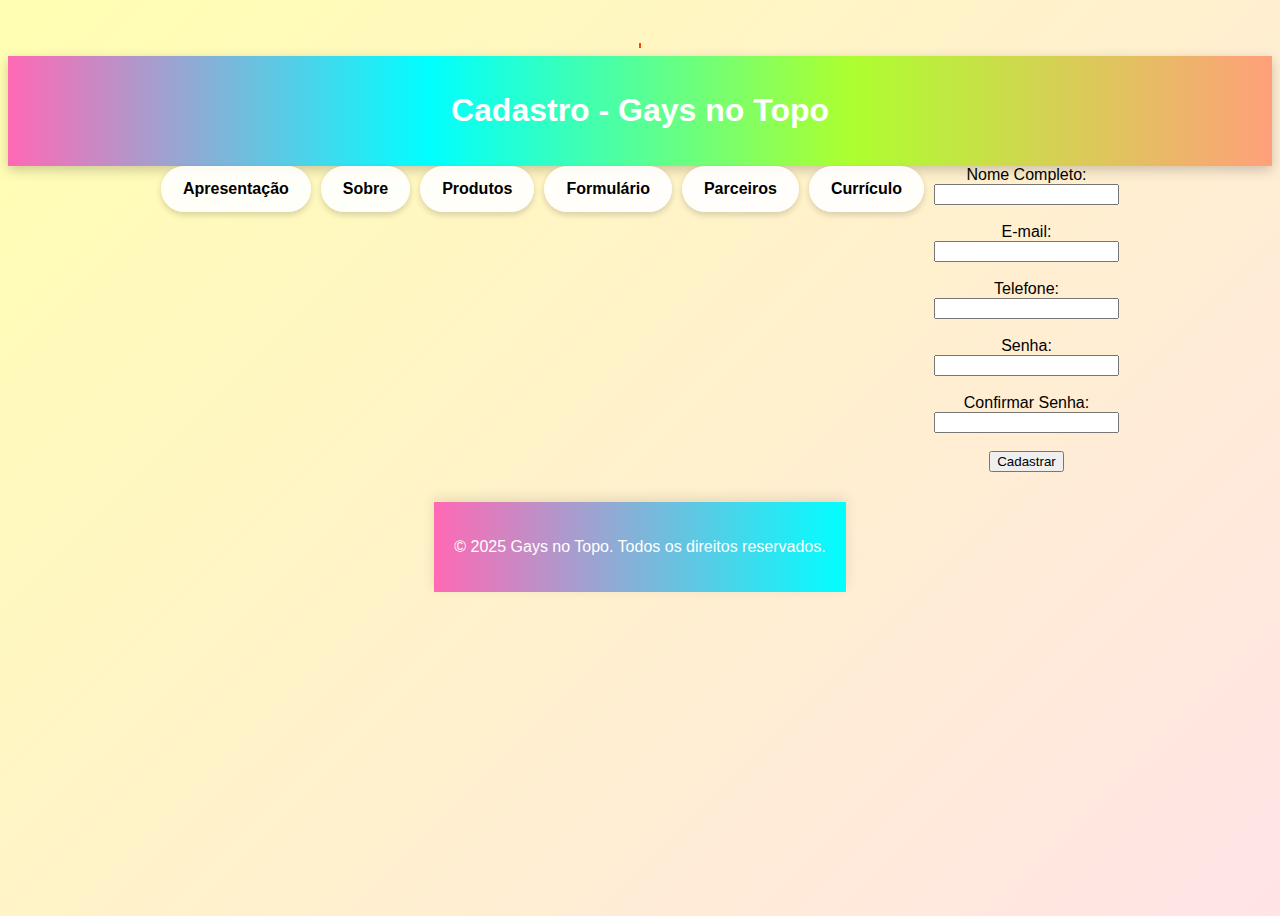
<file: cadastro.html>
<!DOCTYPE html>
<html>
<head>
    <title>Cadastre-se</title>
    <link rel="stylesheet" href="estilos.css"
</head>
<body bgcolor="#FFD700" text="#000000">

   

    <center>
        <font face="Comic Sans MS" size="5" color="#FF1493">
            
        </font>

        
        <br>

        <font face="Courier New" size="4" color="#8A2BE2">
         
        </font>

        
    </center>

    <hr color="#FF4500" size="5">

   
</body>
</html>

    
<center>

    <header>
        <h1>Cadastro - Gays no Topo</h1>
    </header>
    <ul class="menu">
        <li><a href="index.html">Apresentação</a></li>
        <li><a href="sobre.html">Sobre</a></li>
        <li><a href="produtos.html">Produtos</a></li>
        <li><a href="formulario.html">Formulário</a></li>
        <li><a href="parceiro.html">Parceiros</a></li>
        <li><a href="curriculoide.html">Currículo</a></li>
       
    <center><main>
        <form action="/submit" method="POST">
            <label for="nome">Nome Completo:</label><br>
            <input type="text" id="nome" name="nome" required><br><br>

            <label for="email">E-mail:</label><br>
            <input type="email" id="email" name="email" required><br><br>

            <label for="telefone">Telefone:</label><br>
            <input type="tel" id="telefone" name="telefone" required><br><br>

            <label for="senha">Senha:</label><br>
            <input type="password" id="senha" name="senha" required><br><br>

            <label for="confirmar-senha">Confirmar Senha:</label><br>
            <input type="password" id="confirmar-senha" name="confirmar-senha" required><br><br>

            <button type="submit">Cadastrar</button>
        </form>
    </center>
    </main>

    <footer>
        <p>&copy; 2025 Gays no Topo. Todos os direitos reservados.</p>
    </footer>
</center>

</body>
</html>
</file>
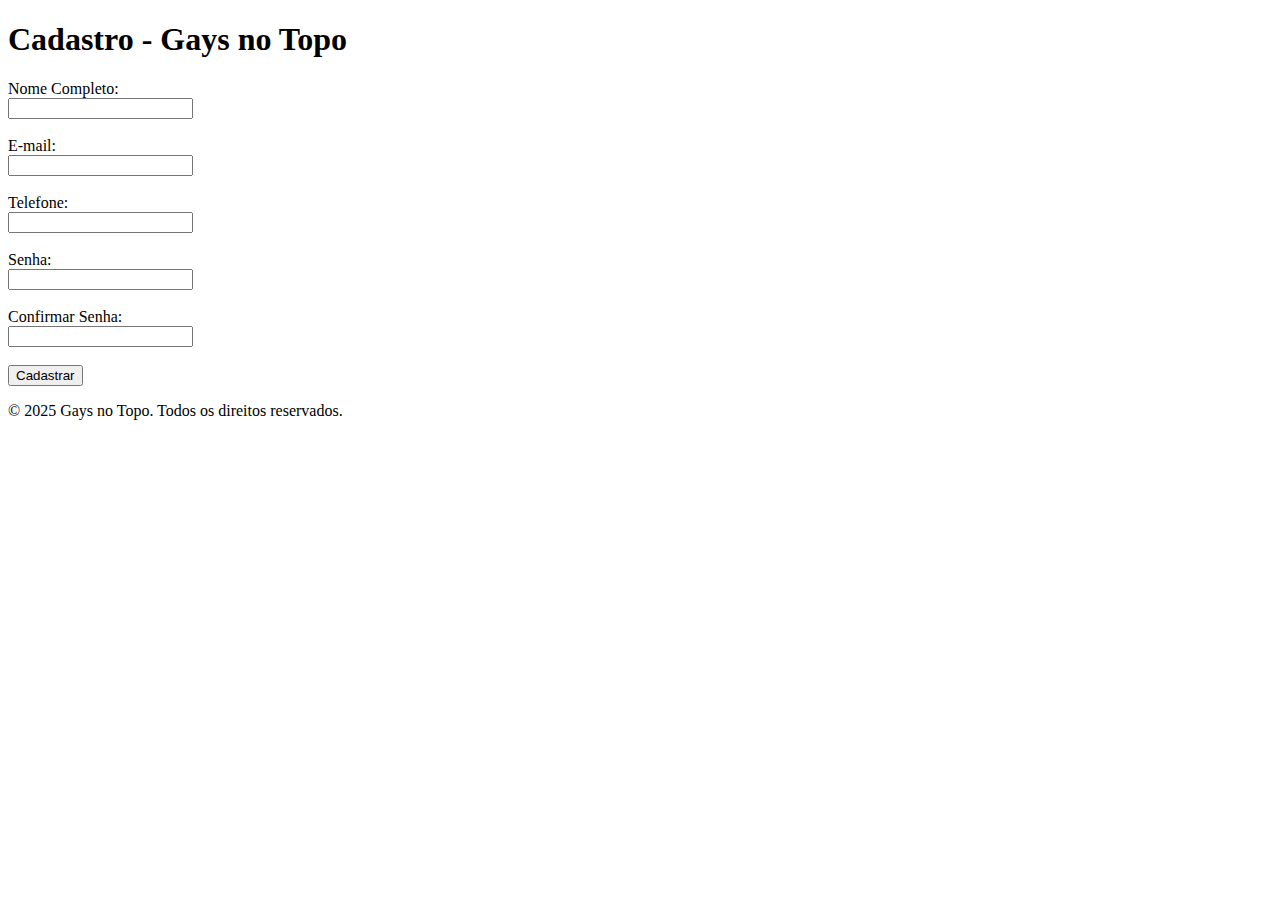
<file: cadrasto.html>
<!DOCTYPE html>
<html lang="pt-BR">
<head>
    <meta charset="UTF-8">
    <meta name="viewport" content="width=device-width, initial-scale=1.0">
    <title>Cadastro - Gays no Topo</title>
</head>
<body>

    <header>
        <h1>Cadastro - Gays no Topo</h1>
    </header>

    <main>
        <form action="/submit" method="POST">
            <label for="nome">Nome Completo:</label><br>
            <input type="text" id="nome" name="nome" required><br><br>

            <label for="email">E-mail:</label><br>
            <input type="email" id="email" name="email" required><br><br>

            <label for="telefone">Telefone:</label><br>
            <input type="tel" id="telefone" name="telefone" required><br><br>

            <label for="senha">Senha:</label><br>
            <input type="password" id="senha" name="senha" required><br><br>

            <label for="confirmar-senha">Confirmar Senha:</label><br>
            <input type="password" id="confirmar-senha" name="confirmar-senha" required><br><br>

            <button type="submit">Cadastrar</button>
        </form>
    </main>

    <footer>
        <p>&copy; 2025 Gays no Topo. Todos os direitos reservados.</p>
    </footer>

</body>
</html>
</file>
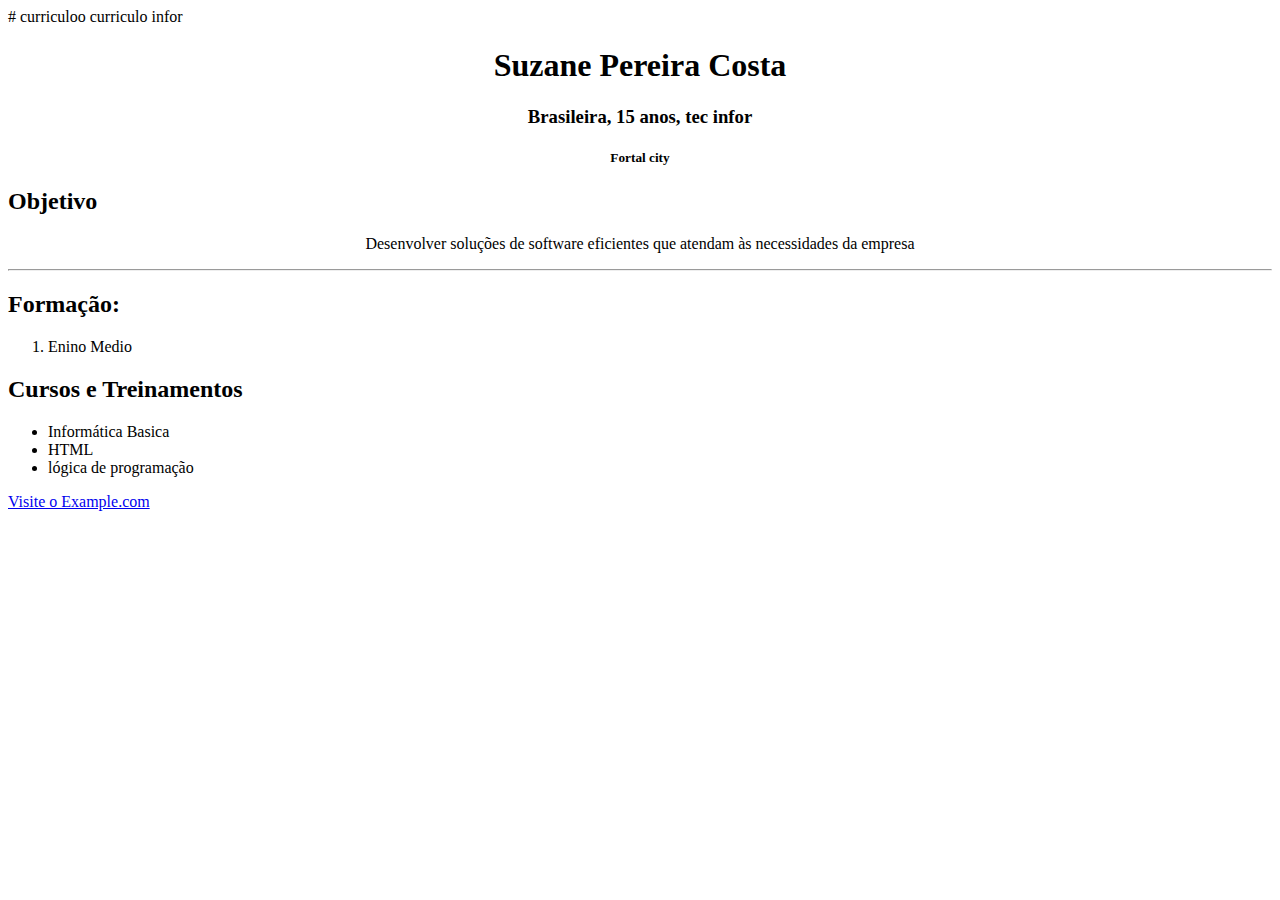
<file: curriculoide.html>
# curriculoo
curriculo infor

<!DOCTYPE html>
<html>
<body>
  <p> 
   <center>
    <h1>Suzane Pereira Costa</h1>
    <h3>Brasileira, 15 anos, tec infor</h3>
    <h5>Fortal city</h5>
  </center>
  </p>
  <h2>Objetivo</h2>
   <center><p>Desenvolver soluções de software eficientes que atendam às necessidades da empresa</p></center>
   <hr>
  <h2>Formação:</h2>
   <ol> 
     <li>Enino Medio</li>
   </ol>
  <h2>Cursos e Treinamentos</h2>
   <ul>
     <li>Informática Basica</li>
     <li>HTML</li>
     <li>lógica de programação</li>
   </ul>
  
 <a href="index.html">Visite o Example.com</a>
</body>
</html>
</file>
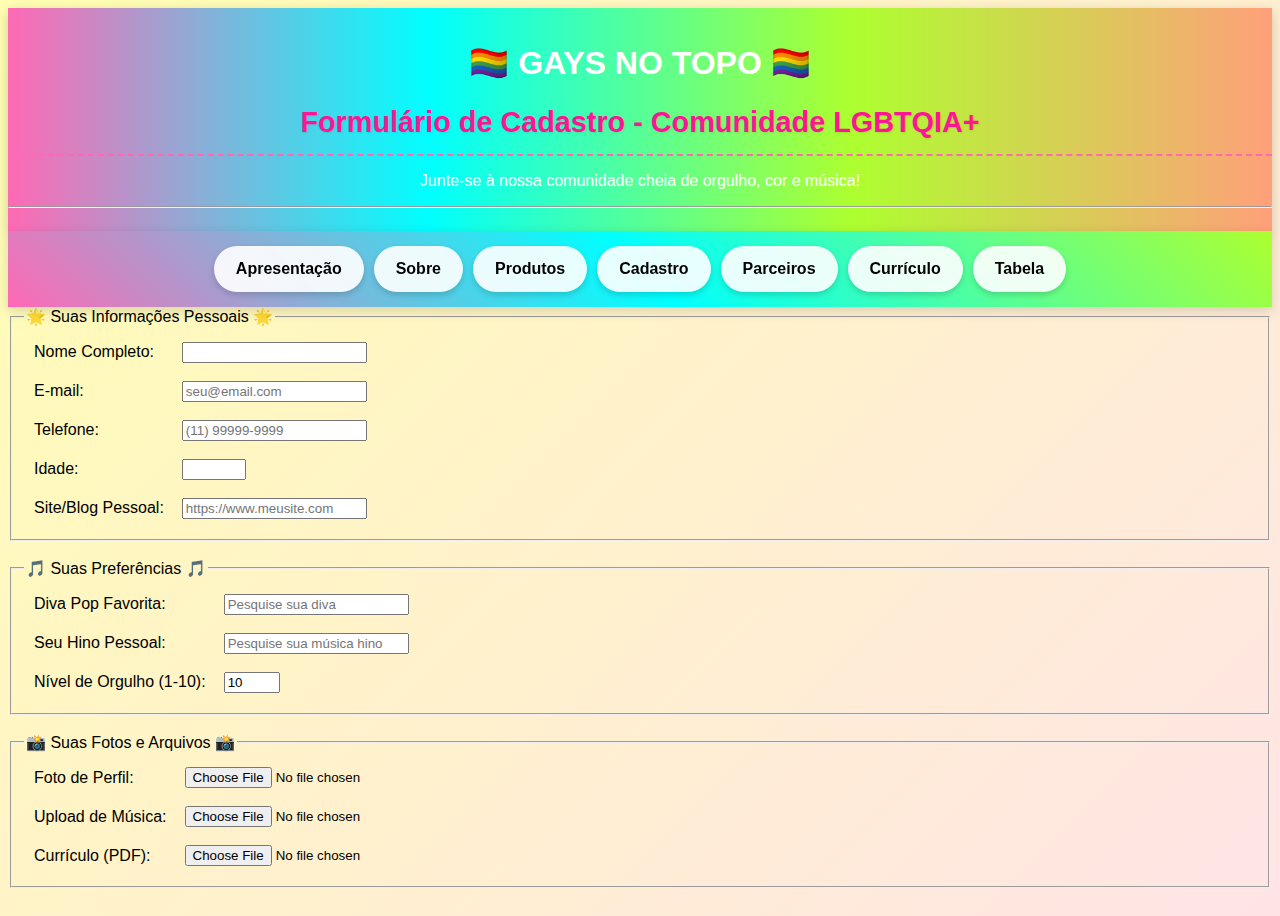
<file: formulario.html>
<!DOCTYPE html>
<html lang="pt-br">
<head>
    <meta charset="UTF-8">
    <meta name="viewport" content="width=device-width, initial-scale=1.0">
    <title>Gays no Topo - Formulário de Cadastro</title>
    <link rel="stylesheet" href="estilos.css"
</head>
<body>
    <!-- Cabeçalho -->
    <header>
        <h1>🏳️‍🌈 GAYS NO TOPO 🏳️‍🌈</h1>
        <h2>Formulário de Cadastro - Comunidade LGBTQIA+</h2>
        <p>Junte-se à nossa comunidade cheia de orgulho, cor e música!</p>
        <hr>
    </header>
    <nav>
        <ul class="menu">
          <li><a href="index.html">Apresentação</a></li>
          <li><a href="sobre.html">Sobre</a></li>
          <li><a href="produtos.html">Produtos</a></li>
          <li><a href="cadastro.html">Cadastro</a></li>
          <li><a href="parceiro.html">Parceiros</a></li>
          <li><a href="curriculoide.html">Currículo</a></li>
         
          <li><a href="tabela.html">Tabela</a></li>
        </ul>
      </nav>
    

    <!-- Formulário Principal -->
    <form action="#" method="post" enctype="multipart/form-data">
        <!-- Seção de Informações Pessoais -->
        <fieldset>
            <legend>🌟 Suas Informações Pessoais 🌟</legend>
            
            <table cellpadding="8">
                <tr>
                    <td><label for="nome">Nome Completo:</label></td>
                    <td><input type="text" id="nome" name="nome" required></td>
                </tr>
                <tr>
                    <td><label for="email">E-mail:</label></td>
                    <td><input type="email" id="email" name="email" placeholder="seu@email.com" required></td>
                </tr>
                <tr>
                    <td><label for="telefone">Telefone:</label></td>
                    <td><input type="tel" id="telefone" name="telefone" placeholder="(11) 99999-9999"></td>
                </tr>
                <tr>
                    <td><label for="idade">Idade:</label></td>
                    <td><input type="number" id="idade" name="idade" min="16" max="100"></td>
                </tr>
                <tr>
                    <td><label for="site">Site/Blog Pessoal:</label></td>
                    <td><input type="url" id="site" name="site" placeholder="https://www.meusite.com"></td>
                </tr>
            </table>
        </fieldset>

        <br>

        <!-- Seção de Preferências -->
        <fieldset>
            <legend>🎵 Suas Preferências 🎵</legend>
            
            <table cellpadding="8">
                <tr>
                    <td><label for="diva-favorita">Diva Pop Favorita:</label></td>
                    <td>
                        <input type="search" id="diva-favorita" name="diva-favorita" list="divas" placeholder="Pesquise sua diva">
                        <datalist id="divas">
                            <option value="Madonna">
                            <option value="Lady Gaga">
                            <option value="Beyoncé">
                            <option value="Britney Spears">
                            <option value="Cher">
                            <option value="Rihanna">
                            <option value="Ariana Grande">
                            <option value="Taylor Swift">
                            <option value="Shakira">
                            <option value="Kylie Minogue">
                        </datalist>
                    </td>
                </tr>
                <tr>
                    <td><label for="musica-hino">Seu Hino Pessoal:</label></td>
                    <td><input type="search" id="musica-hino" name="musica-hino" placeholder="Pesquise sua música hino"></td>
                </tr>
                <tr>
                    <td><label for="nivel-orgulho">Nível de Orgulho (1-10):</label></td>
                    <td><input type="number" id="nivel-orgulho" name="nivel-orgulho" min="1" max="10" value="10"></td>
                </tr>
            </table>
        </fieldset>

        <br>

        <!-- Seção de Upload -->
        <fieldset>
            <legend>📸 Suas Fotos e Arquivos 📸</legend>
            
            <table cellpadding="8">
                <tr>
                    <td><label for="foto-perfil">Foto de Perfil:</label></td>
                    <td><input type="file" id="foto-perfil" name="foto-perfil" accept="image/*"></td>
                </tr>
                <tr>
                    <td><label for="musica-arquivo">Upload de Música:</label></td>
                    <td><input type="file" id="musica-arquivo" name="musica-arquivo" accept="audio/*"></td>
                </tr>
                <tr>
                    <td><label for="curriculo">Currículo (PDF):</label></td>
                    <td><input type="file" id="curriculo" name="curriculo" accept=".pdf"></td>
                </tr>
            </table>
        </fieldset>

        <br>

        <!-- Seção de Contato e Redes Sociais -->
</file>
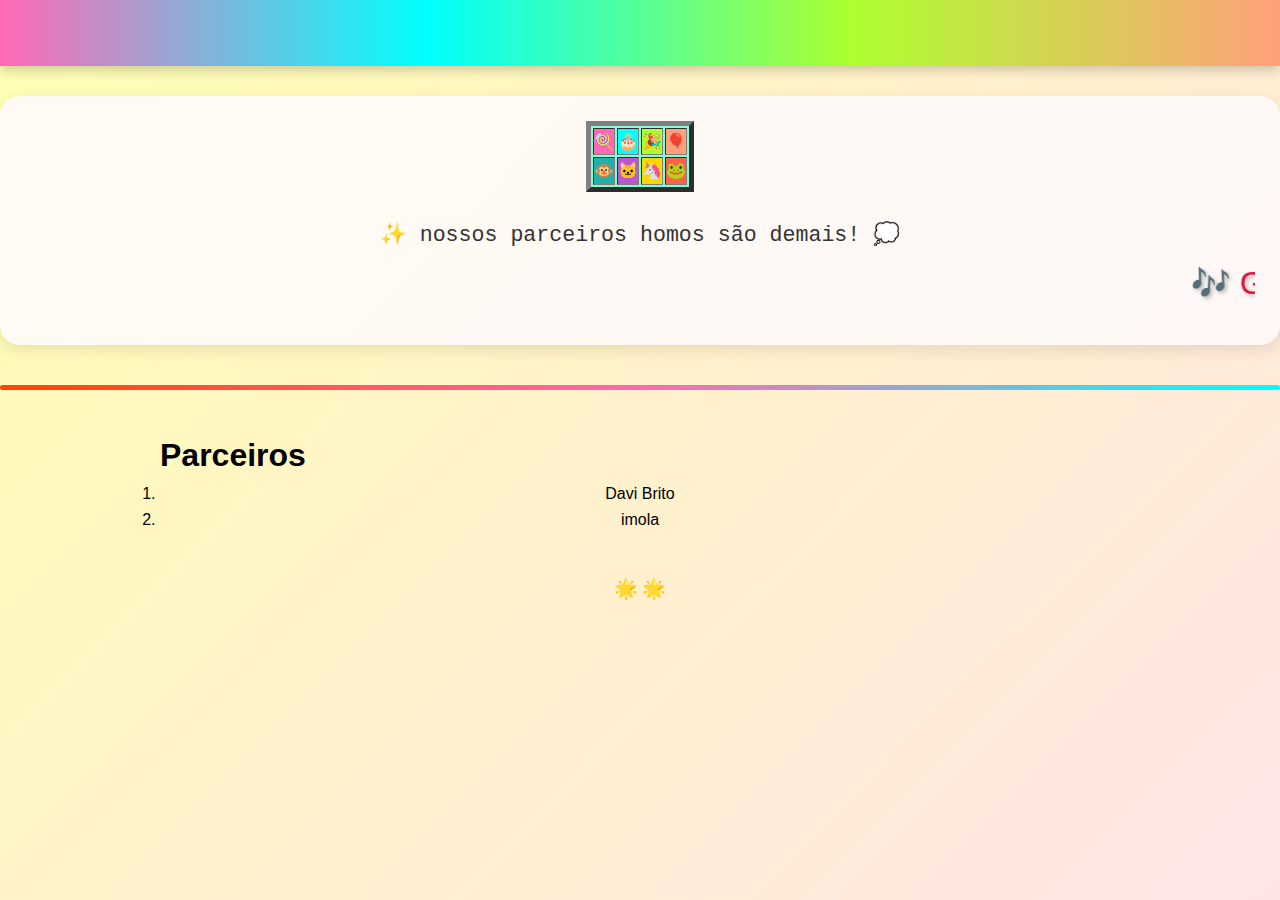
<file: parceiro.html>
<!DOCTYPE html>
<html lang="pt-BR">
<head>
    <meta charset="UTF-8">
    <meta name="viewport" content="width=device-width, initial-scale=1.0">
    <title>🎉 Página Colorida e Divertida 🎉</title>
</head>
<!DOCTYPE html>
<html lang="pt-BR">
<head>
    <meta charset="UTF-8">
    <meta name="viewport" content="width=device-width, initial-scale=1.0">
    <title>🎉 SER GAY É BOM</title>
    <style>
        /* Reset e estilos gerais */
        * {
            margin: 0;
            padding: 0;
            box-sizing: border-box;
        }
        
        body {
            background: linear-gradient(135deg, #ffffb2 0%, #ffe4e6 100%);
            color: #000;
            font-family: 'Comic Sans MS', cursive, sans-serif;
            min-height: 100vh;
            line-height: 1.6;
        }
        
        /* Cabeçalho */
        header {
            background: linear-gradient(90deg, #ff69b4, #00ffff, #adff2f, #ffa07a);
            padding: 20px 0;
            text-align: center;
            color: white;
            box-shadow: 0 4px 12px rgba(0,0,0,0.2);
            margin-bottom: 30px;
        }

        nav {
      background: linear-gradient(45deg, #ff69b4, #00ffff, #adff2f);
      padding: 15px;
      position: sticky;
      top: 0;
      z-index: 100;
      box-shadow: 0 4px 12px rgba(0,0,0,0.15);
    }

    .menu {
      list-style: none;
      display: flex;
      justify-content: center;
      flex-wrap: wrap;
      padding: 0;
      margin: 0;
      gap: 10px;
    }
    .menu li {
      margin: 0;
    }

    .menu a {
      text-decoration: none;
      color: #000;
      background-color: rgba(255, 255, 255, 0.9);
      padding: 12px 20px;
      border-radius: 25px;
      transition: all 0.3s ease;
      display: block;
      font-weight: bold;
      box-shadow: 0 3px 6px rgba(0,0,0,0.16);
      border: 2px solid transparent;
    }

    .menu a:hover {
      background-color: #ff69b4;
      color: white;
      transform: translateY(-3px) scale(1.05);
      box-shadow: 0 6px 12px rgba(0,0,0,0.25);
      border-color: white;
    }

    .menu a:active {
      transform: translateY(-1px);
    }

        marquee {
            font-size: 2.2em;
            text-shadow: 2px 2px 4px rgba(0,0,0,0.3);
        }
        
        /* Seção principal */
        .hero-section {
            text-align: center;
            padding: 20px;
            margin-bottom: 30px;
        }
        
        .hero-title {
            font-size: 2.5em;
            color: #FF1493;
            margin-bottom: 20px;
            text-shadow: 1px 1px 3px rgba(0,0,0,0.2);
            animation: pulse 2s infinite alternate;
        }
        
        @keyframes pulse {
            0% { transform: scale(1); }
            100% { transform: scale(1.05); }
        }
        
        /* Tabela colorida */
        .colorful-table {
            margin: 30px auto;
            border-collapse: separate;
            border-spacing: 10px;
            border: none;
        }
        
        .colorful-table td {
            width: 80px;
            height: 80px;
            text-align: center;
            font-size: 2em;
            border-radius: 15px;
            box-shadow: 0 4px 8px rgba(0,0,0,0.2);
            transition: all 0.3s ease;
        }
        
        .colorful-table td:hover {
            transform: scale(1.1) rotate(5deg);
            box-shadow: 0 6px 12px rgba(0,0,0,0.3);
        }
        
        /* Cores das células */
        .pink { background-color: #FF69B4; }
        .cyan { background-color: #00FFFF; }
        .green { background-color: #ADFF2F; }
        .coral { background-color: #FFA07A; }
        .teal { background-color: #20B2AA; }
        .orchid { background-color: #BA55D3; }
        .gold { background-color: #FFD700; }
        .tomato { background-color: #FF6347; }
        
        /* Mensagem de imaginação */
        .imagination {
            font-family: 'Courier New', monospace;
            font-size: 1.5em;
            color: #8A2BE2;
            margin: 25px 0;
            text-align: center;
            padding: 15px;
            background: rgba(255,255,255,0.7);
            border-radius: 10px;
            display: inline-block;
            box-shadow: 0 4px 8px rgba(0,0,0,0.1);
        }
        
        /* Marquee inferior */
        .marquee-lgbt {
            font-size: 1.8em;
            color: #DC143C;
            padding: 15px;
            background: rgba(255,255,255,0.7);
            border-radius: 10px;
            margin: 20px auto;
            max-width: 90%;
            box-shadow: 0 4px 8px rgba(0,0,0,0.1);
        }
        
        /* Linha divisória */
        hr {
            border: none;
            height: 5px;
            background: linear-gradient(90deg, #FF4500, #FF69B4, #00FFFF);
            margin: 40px 0;
            border-radius: 5px;
        }
        
        /* Artigo sobre a empresa */
        article {
            max-width: 1000px;
            margin: 0 auto;
            padding: 0 20px 40px;
        }
        
        .article-header {
            text-align: center;
            margin-bottom: 40px;
        }
        
        .article-header h1 {
            font-size: 2.5em;
            color: #FF1493;
            background: linear-gradient(45deg, #ff69b4, #00ffff);
            -webkit-background-clip: text;
            background-clip: text;
            color: transparent;
            display: inline-block;
            padding: 10px 20px;
            border-radius: 15px;
            box-shadow: 0 4px 8px rgba(0,0,0,0.1);
        }
        
        section {
            background: rgba(255, 250, 250, 0.9);
            border-radius: 20px;
            padding: 25px;
            margin-bottom: 30px;
            box-shadow: 0 5px 15px rgba(0,0,0,0.1);
            transition: transform 0.3s ease;
        }
        
        section:hover {
            transform: translateY(-5px);
        }
        
        h2 {
            color: #ff1493;
            border-bottom: 2px dashed #ff69b4;
            padding-bottom: 10px;
            margin-bottom: 15px;
            font-size: 1.8em;
        }
        
        p {
            font-size: 1.2em;
            line-height: 1.7;
            color: #333;
        }
        
        /* Responsividade */
        @media (max-width: 768px) {
            .hero-title {
                font-size: 1.8em;
            }
            
            .colorful-table td {
                width: 60px;
                height: 60px;
                font-size: 1.5em;
            }
            
            .marquee-lgbt {
                font-size: 1.3em;
            }
            
            .article-header h1 {
                font-size: 1.8em;
            }
        }
    </style>
</head>
<body bgcolor="#FFFFB2" text="#000000">

    <header>
        <marquee behavior="alternate" scrollamount="10" direction="right">
            <!-- Conteúdo do marquee pode ser adicionado aqui -->
        </marquee>
    </header>

    <main>
        <section>
            <center>
                <table border="5" cellpadding="15" bgcolor="#7FFFD4">
                    <tr>
                        <td bgcolor="#FF69B4">🍭</td>
                        <td bgcolor="#00FFFF">🎂</td>
                        <td bgcolor="#ADFF2F">🎉</td>
                        <td bgcolor="#FFA07A">🎈</td>
                    </tr>
                    <tr>
                        <td bgcolor="#20B2AA">🐵</td>
                        <td bgcolor="#BA55D3">🐱</td>
                        <td bgcolor="#FFD700">🦄</td>
                        <td bgcolor="#FF6347">🐸</td>
                    </tr>
                </table>

                <br>

                <font face="Courier New" size="4" color="#8A2BE2">
                    <p>✨ nossos parceiros homos são demais! 💭</p>
                </font>

                <marquee direction="left" scrollamount="8" behavior="scroll">
                    <font size="6" color="#DC143C">🎶 GAYYYYYYYYY!</font>
                </marquee>
            </center>
        </section>

        <hr color="#FF4500" size="5">

        <article>
            <h1>Parceiros</h1>
            <center>
                <ol>
                    <li>Davi Brito</li>
                    <li>imola</li>
                </ol>
            </center>
        </article>
    </main>

    <footer>
        <center>
            <font face="Verdana" size="3" color="#2E8B57">
                <p>🌟 🌟</p>
            </font>
        </center>
    </footer>

</body>
</html>
</file>
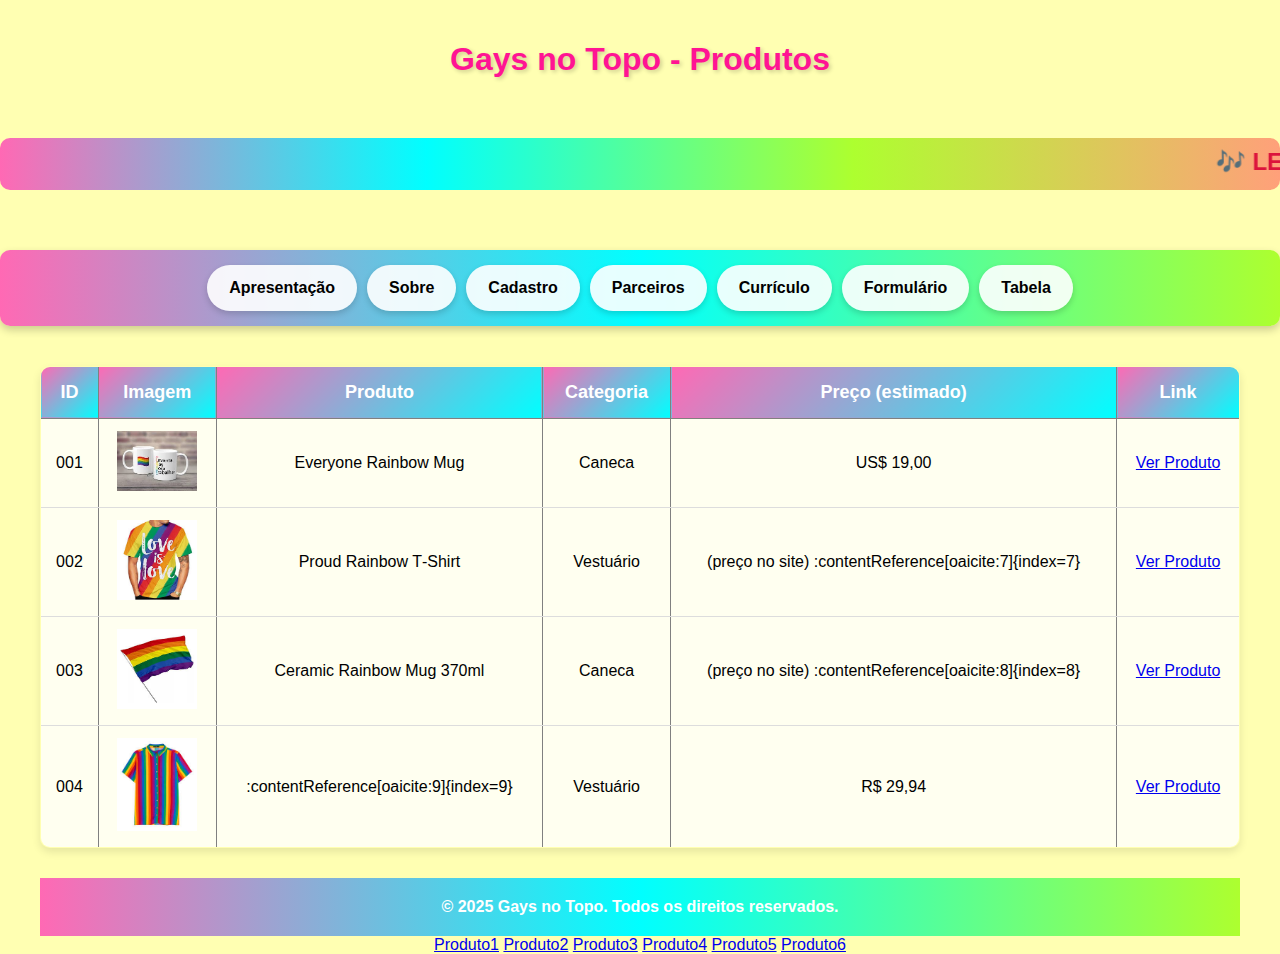
<file: produtos.html>
<!DOCTYPE html>
<html lang="pt-BR">
<head>
    <meta charset="UTF-8">
    <meta name="viewport" content="width=device-width, initial-scale=1.0">
    <title>🎉 Página Colorida e Divertida 🎉</title>
    <style>
        /* Estilos gerais */
        body {
            background-color: #FFFFB2;
            color: #000000;
            font-family: 'Comic Sans MS', cursive, sans-serif;
            margin: 0;
            padding: 0;
        }
        
        /* Cabeçalho */
        header {
            text-align: center;
            padding: 20px 0;
        }
        
        .emoji-table {
            margin: 0 auto;
            border-collapse: separate;
            border-spacing: 5px;
        }
        
        .emoji-table td {
            padding: 15px;
            border-radius: 10px;
            text-align: center;
            font-size: 24px;
            box-shadow: 0 4px 8px rgba(0,0,0,0.1);
        }
        
        .marquee-container {
            margin: 20px 0;
            overflow: hidden;
            background: linear-gradient(90deg, #FF69B4, #00FFFF, #ADFF2F, #FFA07A);
            padding: 10px 0;
            border-radius: 10px;
        }
        
        .marquee-text {
            font-size: 24px;
            color: #DC143C;
            font-weight: bold;
        }
        
        hr {
            border: none;
            height: 5px;
            background-color: #FF4500;
            margin: 20px 0;
        }
        
        /* Menu de Navegação */
        nav {
            background: linear-gradient(90deg, #FF69B4, #00FFFF, #ADFF2F);
            padding: 15px 0;
            margin: 20px 0;
            border-radius: 10px;
            box-shadow: 0 4px 8px rgba(0,0,0,0.2);
        }
        
        .nav-menu {
            list-style: none;
            display: flex;
            justify-content: center;
            flex-wrap: wrap;
            padding: 0;
            margin: 0;
            gap: 10px;
        }
        
        .nav-menu li {
            margin: 0;
        }
        
        .nav-menu a {
            text-decoration: none;
            color: #000;
            background-color: rgba(255, 255, 255, 0.9);
            padding: 12px 20px;
            border-radius: 25px;
            transition: all 0.3s ease;
            display: block;
            font-weight: bold;
            box-shadow: 0 3px 6px rgba(0,0,0,0.16);
            border: 2px solid transparent;
        }
        
        .nav-menu a:hover {
            background-color: #FF69B4;
            color: white;
            transform: translateY(-3px) scale(1.05);
            box-shadow: 0 6px 12px rgba(0,0,0,0.25);
            border-color: white;
        }
        
        /* Layout Principal */
        .main-container {
            display: flex;
            gap: 20px;
            max-width: 1200px;
            margin: 0 auto;
            padding: 0 20px;
        }
        
        main {
            flex: 1;
        }
        
        /* Conteúdo principal */
        h1 {
            text-align: center;
            color: #FF1493;
            text-shadow: 2px 2px 4px rgba(0,0,0,0.2);
        }
        
        /* Tabela de produtos */
        .products-table {
            width: 100%;
            border-collapse: collapse;
            margin: 20px 0;
            box-shadow: 0 4px 8px rgba(0,0,0,0.1);
            border-radius: 10px;
            overflow: hidden;
        }
        
        .products-table th {
            background: linear-gradient(135deg, #FF69B4, #00FFFF);
            color: white;
            padding: 15px;
            text-align: center;
            font-size: 18px;
        }
        
        .products-table td {
            padding: 12px;
            text-align: center;
            border-bottom: 1px solid #ddd;
            background-color: rgba(255, 255, 255, 0.8);
        }
        
        .products-table tr:hover td {
            background-color: rgba(255, 255, 255, 1);
            transform: scale(1.01);
            transition: all 0.3s ease;
        }
        
        .product-image {
            border-radius: 8px;
            box-shadow: 0 2px 4px rgba(0,0,0,0.1);
        }
        
        .product-link {
            display: inline-block;
            padding: 8px 15px;
            background: linear-gradient(135deg, #BA55D3, #20B2AA);
            color: white;
            text-decoration: none;
            border-radius: 20px;
            font-weight: bold;
            transition: all 0.3s ease;
        }
        
        .product-link:hover {
            transform: translateY(-3px);
            box-shadow: 0 4px 8px rgba(0,0,0,0.2);
        }
        
        /* Aside */
        aside {
            background: linear-gradient(135deg, #e0ffff 0%, #ffebf9 100%);
            border-radius: 20px;
            padding: 20px;
            width: 300px;
            text-align: center;
            box-shadow: 0 5px 15px rgba(0,0,0,0.2);
            border: 3px solid #ff69b4;
            position: relative;
            overflow: hidden;
            transition: all 0.4s ease;
            animation: float 6s ease-in-out infinite;
            align-self: flex-start;
            flex-shrink: 0;
        }
        
        aside:hover {
            transform: translateY(-5px) scale(1.02);
            box-shadow: 0 10px 20px rgba(0,0,0,0.25);
        }
        
        @keyframes float {
            0% { transform: translateY(0px); }
            50% { transform: translateY(-8px); }
            100% { transform: translateY(0px); }
        }
        
        aside::before {
            content: "";
            position: absolute;
            top: -10px;
            left: -10px;
            right: -10px;
            height: 10px;
            background: linear-gradient(90deg, #ff69b4, #00ffff, #adff2f, #ffa07a);
            z-index: 1;
        }
        
        aside h3 {
            color: #ff1493;
            margin-top: 10px;
            margin-bottom: 15px;
            font-size: 1.4em;
            text-shadow: 1px 1px 2px rgba(0,0,0,0.1);
        }
        
        .info-box {
            font-style: italic;
            margin: 15px 0;
            padding: 20px 15px;
            background: #fff;
            border-radius: 15px;
            border-left: 5px solid #ff69b4;
            border-right: 5px solid #00ffff;
            box-shadow: 0 4px 8px rgba(0,0,0,0.1);
            position: relative;
            font-size: 1.1em;
            line-height: 1.4;
            transition: all 0.3s ease;
        }
        
        .info-box:hover {
            transform: scale(1.03);
            box-shadow: 0 6px 12px rgba(0,0,0,0.15);
        }
        
        .info-box::before {
            content: "❝";
            font-size: 40px;
            color: #ff69b4;
            position: absolute;
            top: -15px;
            left: 10px;
            text-shadow: 1px 1px 2px rgba(0,0,0,0.1);
        }
        
        .info-box::after {
            content: "❞";
            font-size: 40px;
            color: #00ffff;
            position: absolute;
            bottom: -20px;
            right: 10px;
            text-shadow: 1px 1px 2px rgba(0,0,0,0.1);
        }
        
        .highlight {
            background: linear-gradient(45deg, #ff69b4, #00ffff);
            -webkit-background-clip: text;
            background-clip: text;
            color: transparent;
            font-weight: bold;
            font-size: 1.1em;
            margin-top: 15px;
            padding: 10px;
            border-radius: 10px;
            border: 2px dashed #ff69b4;
        }
        
        .gaga-icon {
            font-size: 24px;
            margin: 0 5px;
            animation: spin 4s linear infinite;
        }
        
        @keyframes spin {
            0% { transform: rotate(0deg); }
            100% { transform: rotate(360deg); }
        }
        
        /* Rodapé */
        footer {
            background: linear-gradient(90deg, #FF69B4, #00FFFF, #ADFF2F);
            color: white;
            text-align: center;
            padding: 20px;
            margin-top: 30px;
        }
        
        footer p {
            margin: 0;
            font-weight: bold;
        }
        
        /* Links de produtos no centro */
        .center-links {
            text-align: center;
            margin: 20px 0;
        }
        
        .center-links a {
            display: inline-block;
            margin: 0 10px;
            padding: 10px 20px;
            background: linear-gradient(135deg, #FFD700, #FF6347);
            color: white;
            text-decoration: none;
            border-radius: 25px;
            font-weight: bold;
            transition: all 0.3s ease;
        }
        
        .center-links a:hover {
            transform: translateY(-3px);
            box-shadow: 0 4px 8px rgba(0,0,0,0.2);
        }
        
        /* Animações */
        @keyframes float {
            0% { transform: translateY(0px); }
            50% { transform: translateY(-10px); }
            100% { transform: translateY(0px); }
        }
        
        .emoji-table td {
            animation: float 3s ease-in-out infinite;
        }
        
        .emoji-table td:nth-child(1) { animation-delay: 0s; }
        .emoji-table td:nth-child(2) { animation-delay: 0.5s; }
        .emoji-table td:nth-child(3) { animation-delay: 1s; }
        .emoji-table td:nth-child(4) { animation-delay: 1.5s; }
        
        /* Responsividade */
        @media (max-width: 768px) {
            .main-container {
                flex-direction: column;
            }
            
            aside {
                width: auto;
                order: -1;
            }
            
            .products-table {
                font-size: 14px;
            }
            
            .products-table th, 
            .products-table td {
                padding: 8px;
            }
            
            .marquee-text {
                font-size: 18px;
            }
            
            .center-links a {
                display: block;
                margin: 10px auto;
                max-width: 200px;
            }
            
            .nav-menu {
                flex-direction: column;
                align-items: center;
            }
            
            .nav-menu a {
                width: 200px;
                text-align: center;
            }
        }
    </style>
</head>
<body bgcolor="#FFFFB2" text="#000000">
    <header>
        <center>
        
  <h1>Gays no Topo - Produtos</h1>

            <br>

            <div class="marquee-container">
                <marquee direction="left" scrollamount="8" behavior="scroll">
                    <font class="marquee-text" size="6">🎶 LESBICA! 🎨 GAY! 🎮 BISSEXUAL! 📚 PANSSEXUAL!</font>
                </marquee>
            </div>
        </center>

    
    </header>

    <!-- Menu de Navegação -->
    <nav>
        <ul class="nav-menu">
            <li><a href="index.html">Apresentação</a></li>
            <li><a href="sobre.html">Sobre</a></li>
            
            <li><a href="cadastro.html">Cadastro</a></li>
            <li><a href="parceiro.html">Parceiros</a></li>
            <li><a href="curriculoide.html">Currículo</a></li>
            <li><a href="formulario.html">Formulário</a></li>
            <li><a href="tabela.html">Tabela</a></li>
        </ul>
    </nav>

    <div class="main-container">
        <main>
            <section id="produtos">
              
                <table class="products-table" border="1">
                    <thead>
                        <tr>
                            <th>ID</th>
                            <th>Imagem</th>
                            <th>Produto</th>
                            <th>Categoria</th>
                            <th>Preço (estimado)</th>
                            <th>Link</th>
                        </tr>
                    </thead>
                    <tbody>
                        <tr>
                            
            
                <td>001</td>
                <td><a href="https://shop.hrc.org/everyone-rainbow-mug.html" target="_blank"><img src="[data-uri]" 

                    alt="Everyone Rainbow Mug" width="80"></a></td>
                <td>Everyone Rainbow Mug</td>
                <td>Caneca</td>
                <td>US$ 19,00</td>
                <td><a href="https://shop.hrc.org/everyone-rainbow-mug.html" target="_blank">Ver Produto</a></td>
            </tr>
            <tr>
                <td>002</td>
                <td><a href="https://www.gayprideapparel.com/products/proud-rainbow-t-shirt" target="_blank"><img src="[data-uri]" alt="Proud Rainbow T‑Shirt" width="80"></a></td>
                <td>Proud Rainbow T‑Shirt</td>
                <td>Vestuário</td>
                <td>(preço no site) :contentReference[oaicite:7]{index=7}</td>
                <td><a href="https://www.gayprideapparel.com/products/proud-rainbow-t-shirt" target="_blank">Ver Produto</a></td>
            </tr>
            <tr>
                <td>003</td>
                <td><a href="https://badgeland.com/ceramic-rainbow-mug-370-ml-pride-colors.html" target="_blank"><img src="[data-uri]" alt="Ceramic Rainbow Mug 370ml" width="80"></a></td>
                <td>Ceramic Rainbow Mug 370ml</td>
                <td>Caneca</td>
                <td>(preço no site) :contentReference[oaicite:8]{index=8}</td>
                <td><a href="https://badgeland.com/ceramic-rainbow-mug-370-ml-pride-colors.html" target="_blank">Ver Produto</a></td>
            </tr>
            <tr>
                <td>004</td>
                <td><a href="https://chatgpt.com/?hints=search&q=Camiseta+T‑shirt+Estampada+Movimento+Dia+Do+Orgulho+Arco+Iris+Pride+Day+LGBT" target="_blank"><img src="[data-uri]" alt="Camiseta Orgulho Shopee" width="80"></a></td>
                <td>:contentReference[oaicite:9]{index=9}</td>
                <td>Vestuário</td>
                <td>R$ 29,94</td>
                <td><a href="https://chatgpt.com/?hints=search&q=Camiseta+T‑shirt+Estampada+Movimento+Dia+Do+Orgulho+Arco+Iris+Pride+Day+LGBT" target="_blank">Ver Produto</a></td>
            </tr>
            </center>
        </tbody>
    </table>

</body>
</html>

    <!-- Rodapé -->
    <footer>
        <p>&copy; 2025 Gays no Topo. Todos os direitos reservados.</p>
    </footer>
</tableborder>

</body>
</html>

<center>

        <a href="https://youtube.com/shorts/rSzKbv_0q3I?si=8DucBAcxyoc0LN--">Produto1</a>
        <a href="https://youtube.com/shorts/s-Dv4VZjyes?si=GYPUCUBkYrp8MGKV">Produto2</a>
        <a href="https://youtube.com/shorts/vx37NHFUqe4?si=P_d4P9lPW970ceYO">Produto3</a>
        <a href="https://youtu.be/m_2KyRufOTY?si=64pn8rgcRKuOOrpz">Produto4</a>
        <a href="https://youtu.be/RIrAB5sdLYw?si=dyX23Wvy7AvPr_j_">Produto5</a>
        <a href="https://youtu.be/FGViL3CYRwg?si=gTBs7tw8RnUn9Hjb">Produto6</a>
</center>
    </body>
</html>
</file>
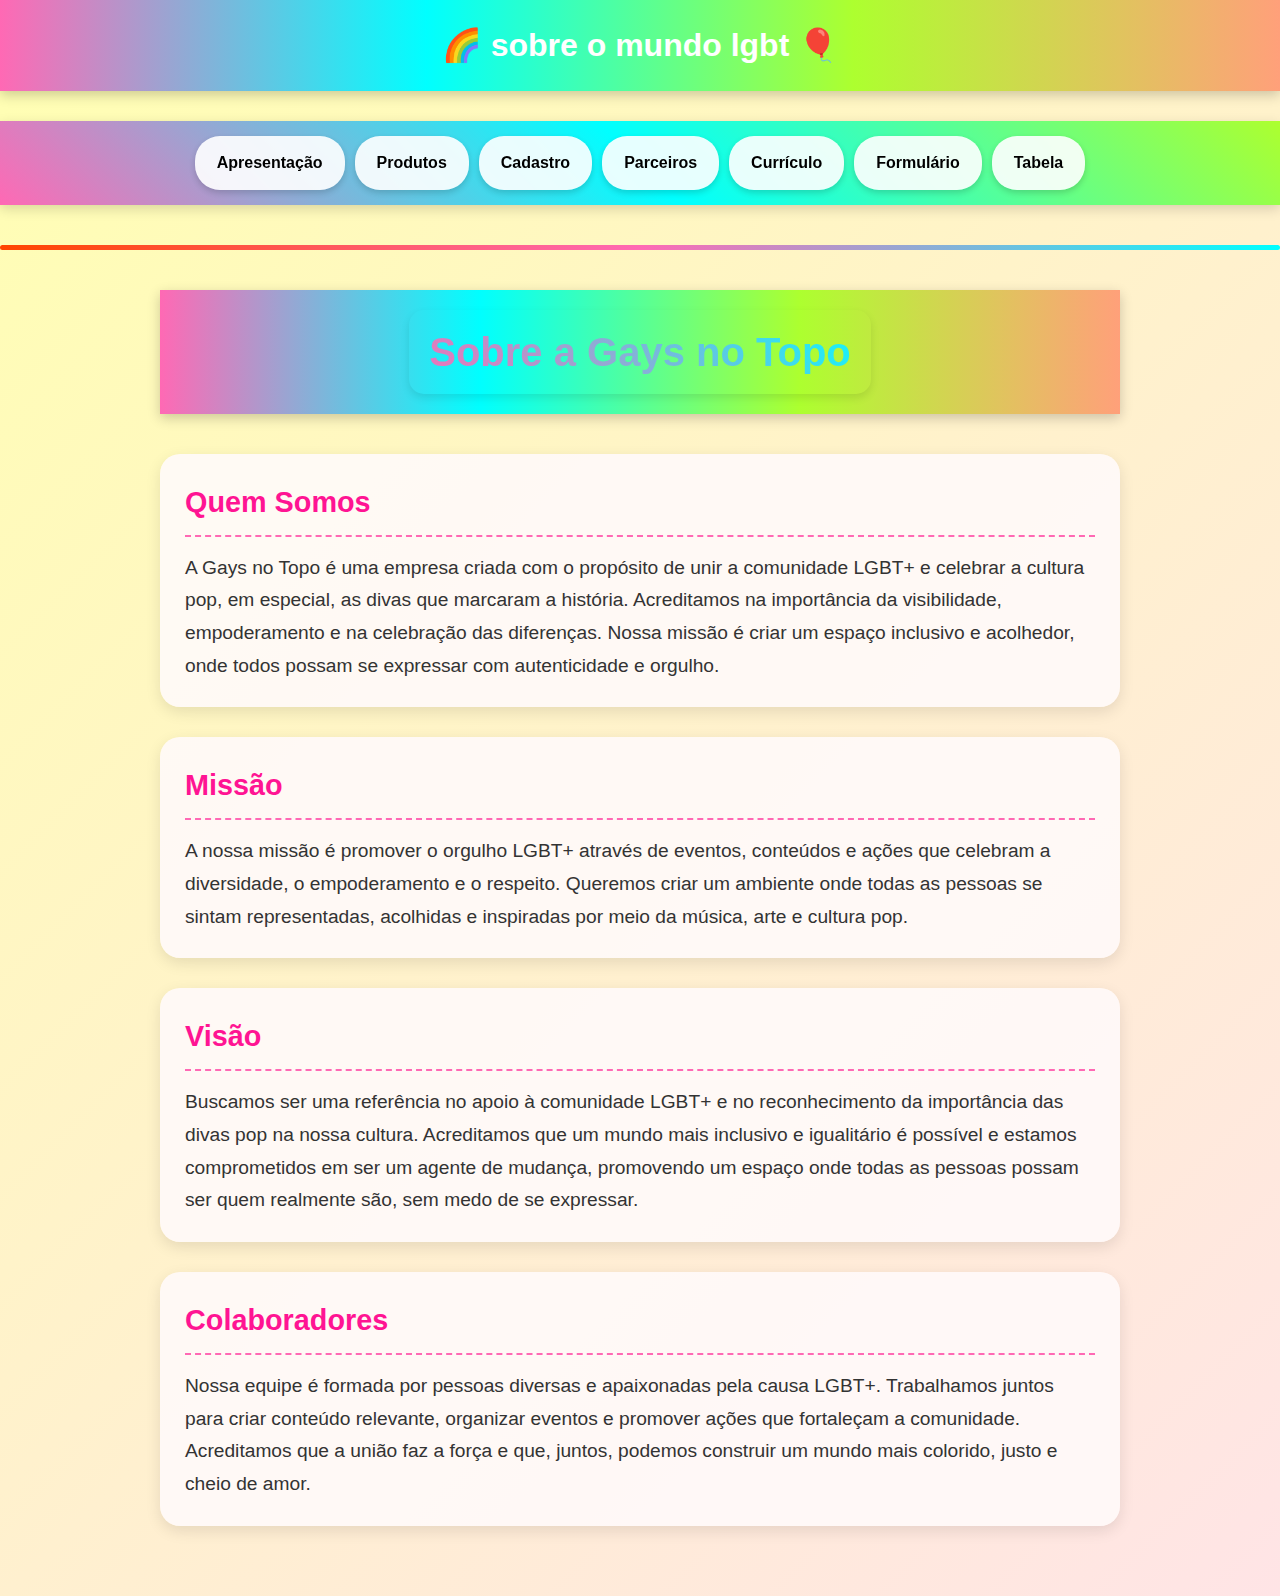
<file: sobre.html>
<!DOCTYPE html>
<html lang="pt-BR">
<head>
    <meta charset="UTF-8">
    <meta name="viewport" content="width=device-width, initial-scale=1.0">
    <title>🎉 SER GAY É BOM</title>
    
    <style>
        /* Reset e estilos gerais */
        * {
            margin: 0;
            padding: 0;
            box-sizing: border-box;
        }
        
        body {
            background: linear-gradient(135deg, #ffffb2 0%, #ffe4e6 100%);
            color: #000;
            font-family: 'Comic Sans MS', cursive, sans-serif;
            min-height: 100vh;
            line-height: 1.6;
        }
        
        /* Cabeçalho */
        header {
            background: linear-gradient(90deg, #ff69b4, #00ffff, #adff2f, #ffa07a);
            padding: 20px 0;
            text-align: center;
            color: white;
            box-shadow: 0 4px 12px rgba(0,0,0,0.2);
            margin-bottom: 30px;
        }

        nav {
      background: linear-gradient(45deg, #ff69b4, #00ffff, #adff2f);
      padding: 15px;
      position: sticky;
      top: 0;
      z-index: 100;
      box-shadow: 0 4px 12px rgba(0,0,0,0.15);
    }

    .menu {
      list-style: none;
      display: flex;
      justify-content: center;
      flex-wrap: wrap;
      padding: 0;
      margin: 0;
      gap: 10px;
    }
    .menu li {
      margin: 0;
    }

    .menu a {
      text-decoration: none;
      color: #000;
      background-color: rgba(255, 255, 255, 0.9);
      padding: 12px 20px;
      border-radius: 25px;
      transition: all 0.3s ease;
      display: block;
      font-weight: bold;
      box-shadow: 0 3px 6px rgba(0,0,0,0.16);
      border: 2px solid transparent;
    }

    .menu a:hover {
      background-color: #ff69b4;
      color: white;
      transform: translateY(-3px) scale(1.05);
      box-shadow: 0 6px 12px rgba(0,0,0,0.25);
      border-color: white;
    }

    .menu a:active {
      transform: translateY(-1px);
    }

        marquee {
            font-size: 2.2em;
            text-shadow: 2px 2px 4px rgba(0,0,0,0.3);
        }
        
        /* Seção principal */
        .hero-section {
            text-align: center;
            padding: 20px;
            margin-bottom: 30px;
        }
        
        .hero-title {
            font-size: 2.5em;
            color: #FF1493;
            margin-bottom: 20px;
            text-shadow: 1px 1px 3px rgba(0,0,0,0.2);
            animation: pulse 2s infinite alternate;
        }
        
        @keyframes pulse {
            0% { transform: scale(1); }
            100% { transform: scale(1.05); }
        }
        
        /* Tabela colorida */
        .colorful-table {
            margin: 30px auto;
            border-collapse: separate;
            border-spacing: 10px;
            border: none;
        }
        
        .colorful-table td {
            width: 80px;
            height: 80px;
            text-align: center;
            font-size: 2em;
            border-radius: 15px;
            box-shadow: 0 4px 8px rgba(0,0,0,0.2);
            transition: all 0.3s ease;
        }
        
        .colorful-table td:hover {
            transform: scale(1.1) rotate(5deg);
            box-shadow: 0 6px 12px rgba(0,0,0,0.3);
        }
        
        /* Cores das células */
        .pink { background-color: #FF69B4; }
        .cyan { background-color: #00FFFF; }
        .green { background-color: #ADFF2F; }
        .coral { background-color: #FFA07A; }
        .teal { background-color: #20B2AA; }
        .orchid { background-color: #BA55D3; }
        .gold { background-color: #FFD700; }
        .tomato { background-color: #FF6347; }
        
        /* Mensagem de imaginação */
        .imagination {
            font-family: 'Courier New', monospace;
            font-size: 1.5em;
            color: #8A2BE2;
            margin: 25px 0;
            text-align: center;
            padding: 15px;
            background: rgba(255,255,255,0.7);
            border-radius: 10px;
            display: inline-block;
            box-shadow: 0 4px 8px rgba(0,0,0,0.1);
        }
        
        /* Marquee inferior */
        .marquee-lgbt {
            font-size: 1.8em;
            color: #DC143C;
            padding: 15px;
            background: rgba(255,255,255,0.7);
            border-radius: 10px;
            margin: 20px auto;
            max-width: 90%;
            box-shadow: 0 4px 8px rgba(0,0,0,0.1);
        }
        
        /* Linha divisória */
        hr {
            border: none;
            height: 5px;
            background: linear-gradient(90deg, #FF4500, #FF69B4, #00FFFF);
            margin: 40px 0;
            border-radius: 5px;
        }
        
        /* Artigo sobre a empresa */
        article {
            max-width: 1000px;
            margin: 0 auto;
            padding: 0 20px 40px;
        }
        
        .article-header {
            text-align: center;
            margin-bottom: 40px;
        }
        
        .article-header h1 {
            font-size: 2.5em;
            color: #FF1493;
            background: linear-gradient(45deg, #ff69b4, #00ffff);
            -webkit-background-clip: text;
            background-clip: text;
            color: transparent;
            display: inline-block;
            padding: 10px 20px;
            border-radius: 15px;
            box-shadow: 0 4px 8px rgba(0,0,0,0.1);
        }
        
        section {
            background: rgba(255, 250, 250, 0.9);
            border-radius: 20px;
            padding: 25px;
            margin-bottom: 30px;
            box-shadow: 0 5px 15px rgba(0,0,0,0.1);
            transition: transform 0.3s ease;
        }
        
        section:hover {
            transform: translateY(-5px);
        }
        
        h2 {
            color: #ff1493;
            border-bottom: 2px dashed #ff69b4;
            padding-bottom: 10px;
            margin-bottom: 15px;
            font-size: 1.8em;
        }
        
        p {
            font-size: 1.2em;
            line-height: 1.7;
            color: #333;
        }
        
        /* Responsividade */
        @media (max-width: 768px) {
            .hero-title {
                font-size: 1.8em;
            }
            
            .colorful-table td {
                width: 60px;
                height: 60px;
                font-size: 1.5em;
            }
            
            .marquee-lgbt {
                font-size: 1.3em;
            }
            
            .article-header h1 {
                font-size: 1.8em;
            }
        }

    </style>
</head>
<body>
    <header>
       
            <h1>🌈 sobre o mundo lgbt 🎈</h1>
        </marquee>
    </header>
    <nav>
        <ul class="menu">
          <li><a href="index.html">Apresentação</a></li>
          <li><a href="produtos.html">Produtos</a></li>
          <li><a href="cadastro.html">Cadastro</a></li>
          <li><a href="parceiro.html">Parceiros</a></li>
          <li><a href="curriculoide.html">Currículo</a></li>
          <li><a href="formulario.html">Formulário</a></li>
          <li><a href="tabela.html">Tabela</a></li>
        </ul>
      </nav>
    <main>
       

        <hr>

        <article>
            <header class="article-header">
                <h1>Sobre a Gays no Topo</h1>
            </header>

            <section>
                <h2>Quem Somos</h2>
                <p>A Gays no Topo é uma empresa criada com o propósito de unir a comunidade LGBT+ e celebrar a cultura pop, em especial, as divas que marcaram a história. Acreditamos na importância da visibilidade, empoderamento e na celebração das diferenças. Nossa missão é criar um espaço inclusivo e acolhedor, onde todos possam se expressar com autenticidade e orgulho.</p>
            </section>

            <section>
                <h2>Missão</h2>
                <p>A nossa missão é promover o orgulho LGBT+ através de eventos, conteúdos e ações que celebram a diversidade, o empoderamento e o respeito. Queremos criar um ambiente onde todas as pessoas se sintam representadas, acolhidas e inspiradas por meio da música, arte e cultura pop.</p>
            </section>

            <section>
                <h2>Visão</h2>
                <p>Buscamos ser uma referência no apoio à comunidade LGBT+ e no reconhecimento da importância das divas pop na nossa cultura. Acreditamos que um mundo mais inclusivo e igualitário é possível e estamos comprometidos em ser um agente de mudança, promovendo um espaço onde todas as pessoas possam ser quem realmente são, sem medo de se expressar.</p>
            </section>

            <section>
                <h2>Colaboradores</h2>
                <p>Nossa equipe é formada por pessoas diversas e apaixonadas pela causa LGBT+. Trabalhamos juntos para criar conteúdo relevante, organizar eventos e promover ações que fortaleçam a comunidade. Acreditamos que a união faz a força e que, juntos, podemos construir um mundo mais colorido, justo e cheio de amor.</p>
            </section>
        </article>
    </main>
</body>
</html>
</file>
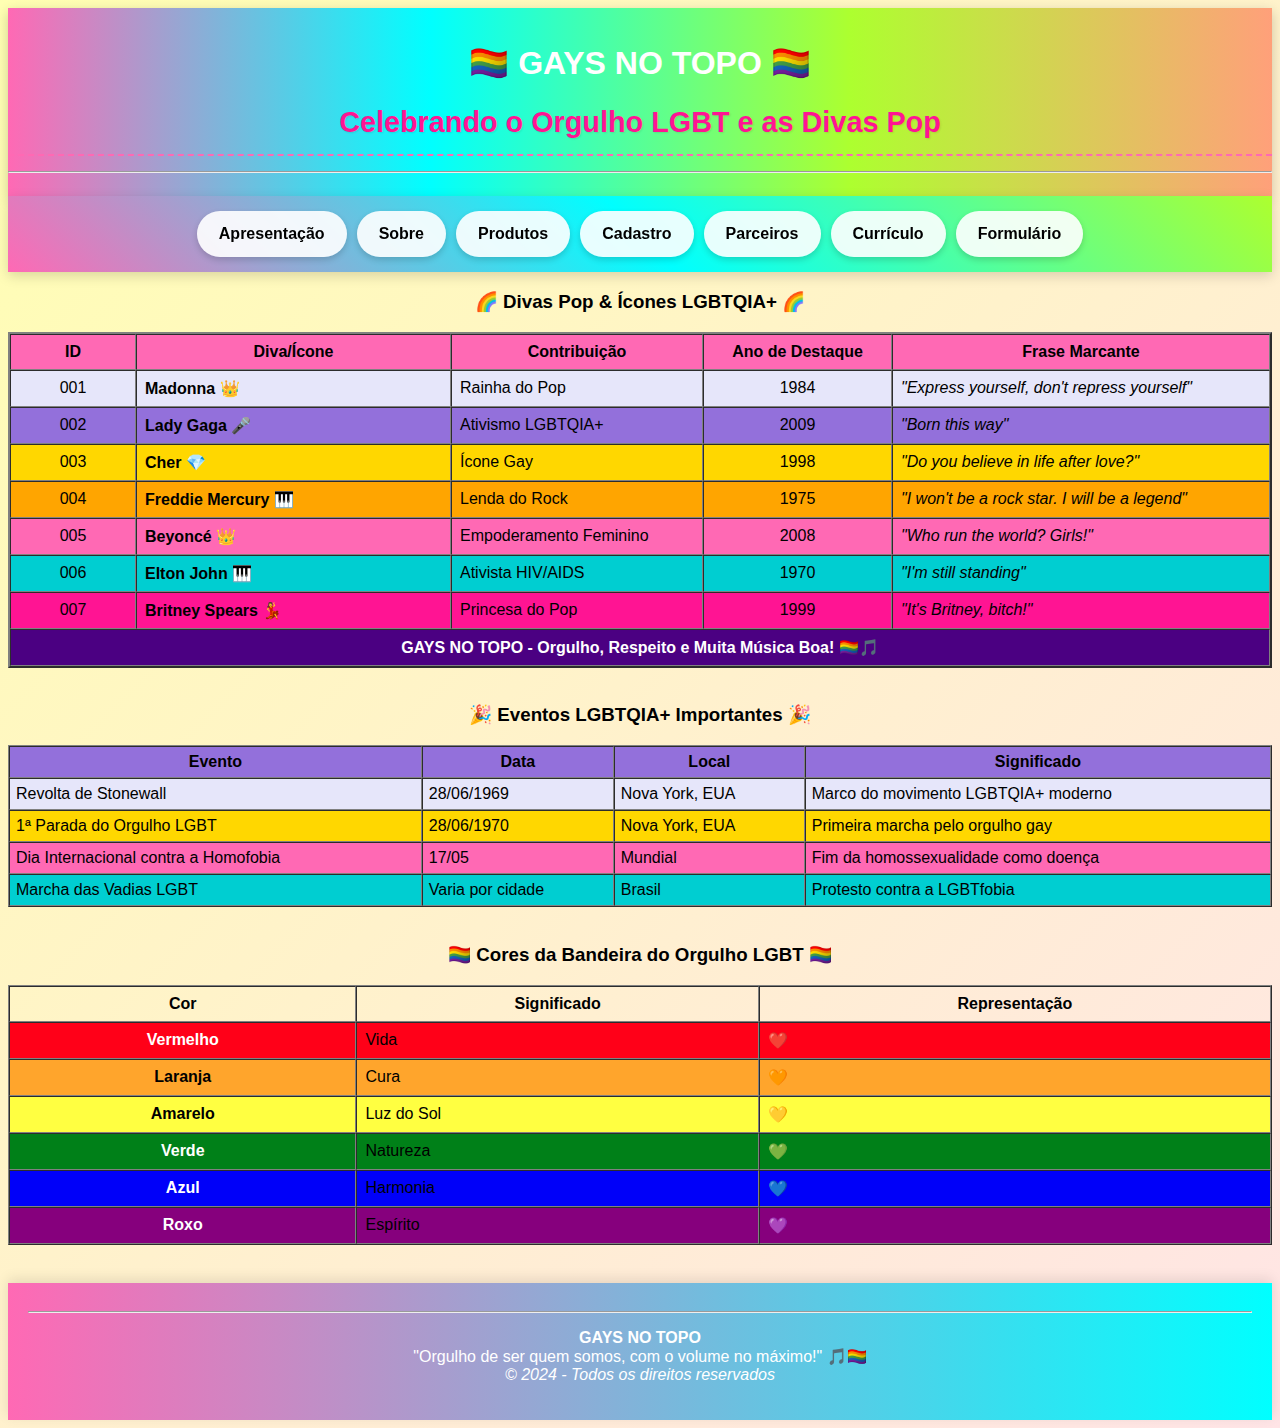
<file: tabela.html>
<!DOCTYPE html>
<html lang="pt-br">
<head>
    <meta charset="UTF-8">
    <meta name="viewport" content="width=device-width, initial-scale=1.0">
    <title>Gays no Topo - Orgulho LGBT e Divas Pop</title>
    <link rel="stylesheet" href="estilos.css"
</head>
<body>
    <!-- Cabeçalho com tema da empresa -->
    <header>
        <h1>🏳️‍🌈 GAYS NO TOPO 🏳️‍🌈</h1>
        <h2>Celebrando o Orgulho LGBT e as Divas Pop</h2>
        <hr>
    </header>
    <nav>
        <ul class="menu"> 
            <li><a href="index.html">Apresentação</a></li>
          <li><a href="sobre.html">Sobre</a></li>
          <li><a href="produtos.html">Produtos</a></li>
          <li><a href="cadastro.html">Cadastro</a></li>
          <li><a href="parceiro.html">Parceiros</a></li>
          <li><a href="curriculoide.html">Currículo</a></li>
          <li><a href="formulario.html">Formulário</a></li>
         
        </ul>
      </nav>

    <!-- Tabela principal -->
    <table border="2" cellpadding="8" cellspacing="0" width="100%">
        <caption><h3>🌈 Divas Pop & Ícones LGBTQIA+ 🌈</h3></caption>
        
        <thead>
            <tr bgcolor="#FF69B4">
                <th width="10%">ID</th>
                <th width="25%">Diva/Ícone</th>
                <th width="20%">Contribuição</th>
                <th width="15%">Ano de Destaque</th>
                <th width="30%">Frase Marcante</th>
            </tr>
        </thead>
        
        <tbody>
            <!-- Madonna -->
            <tr bgcolor="#E6E6FA">
                <td align="center">001</td>
                <td><b>Madonna</b> 👑</td>
                <td>Rainha do Pop</td>
                <td align="center">1984</td>
                <td><i>"Express yourself, don't repress yourself"</i></td>
            </tr>
            
            <!-- Lady Gaga -->
            <tr bgcolor="#9370DB">
                <td align="center">002</td>
                <td><b>Lady Gaga</b> 🎤</td>
                <td>Ativismo LGBTQIA+</td>
                <td align="center">2009</td>
                <td><i>"Born this way"</i></td>
            </td></tr>
            
            <!-- Cher -->
            <tr bgcolor="#FFD700">
                <td align="center">003</td>
                <td><b>Cher</b> 💎</td>
                <td>Ícone Gay</td>
                <td align="center">1998</td>
                <td><i>"Do you believe in life after love?"</i></td>
            </tr>
            
            <!-- Freddie Mercury -->
            <tr bgcolor="#FFA500">
                <td align="center">004</td>
                <td><b>Freddie Mercury</b> 🎹</td>
                <td>Lenda do Rock</td>
                <td align="center">1975</td>
                <td><i>"I won't be a rock star. I will be a legend"</i></td>
            </tr>
            
            <!-- Beyoncé -->
            <tr bgcolor="#FF69B4">
                <td align="center">005</td>
                <td><b>Beyoncé</b> 👑</td>
                <td>Empoderamento Feminino</td>
                <td align="center">2008</td>
                <td><i>"Who run the world? Girls!"</i></td>
            </tr>
            
            <!-- Elton John -->
            <tr bgcolor="#00CED1">
                <td align="center">006</td>
                <td><b>Elton John</b> 🎹</td>
                <td>Ativista HIV/AIDS</td>
                <td align="center">1970</td>
                <td><i>"I'm still standing"</i></td>
            </tr>
            
            <!-- Britney Spears -->
            <tr bgcolor="#FF1493">
                <td align="center">007</td>
                <td><b>Britney Spears</b> 💃</td>
                <td>Princesa do Pop</td>
                <td align="center">1999</td>
                <td><i>"It's Britney, bitch!"</i></td>
            </tr>
        </tbody>
        
        <tfoot>
            <tr bgcolor="#4B0082">
                <td colspan="5" align="center">
                    <font color="white"><b>GAYS NO TOPO - Orgulho, Respeito e Muita Música Boa! 🏳️‍🌈🎵</b></font>
                </td>
            </tr>
        </tfoot>
    </table>

    <br>
    
    <!-- Tabela de eventos -->
    <table border="1" cellpadding="6" cellspacing="0" width="100%">
        <caption><h3>🎉 Eventos LGBTQIA+ Importantes 🎉</h3></caption>
        
        <thead>
            <tr bgcolor="#9370DB">
                <th>Evento</th>
                <th>Data</th>
                <th>Local</th>
                <th>Significado</th>
            </tr>
        </thead>
        
        <tbody>
            <tr bgcolor="#E6E6FA">
                <td>Revolta de Stonewall</td>
                <td>28/06/1969</td>
                <td>Nova York, EUA</td>
                <td>Marco do movimento LGBTQIA+ moderno</td>
            </tr>
            
            <tr bgcolor="#FFD700">
                <td>1ª Parada do Orgulho LGBT</td>
                <td>28/06/1970</td>
                <td>Nova York, EUA</td>
                <td>Primeira marcha pelo orgulho gay</td>
            </tr>
            
            <tr bgcolor="#FF69B4">
                <td>Dia Internacional contra a Homofobia</td>
                <td>17/05</td>
                <td>Mundial</td>
                <td>Fim da homossexualidade como doença</td>
            </tr>
            
            <tr bgcolor="#00CED1">
                <td>Marcha das Vadias LGBT</td>
                <td>Varia por cidade</td>
                <td>Brasil</td>
                <td>Protesto contra a LGBTfobia</td>
            </tr>
        </tbody>
    </table>

    <br>
    
    <!-- Tabela de cores da bandeira -->
    <table border="1" cellpadding="8" cellspacing="0" width="100%">
        <caption><h3>🏳️‍🌈 Cores da Bandeira do Orgulho LGBT 🏳️‍🌈</h3></caption>
        
        <thead>
            <tr>
                <th>Cor</th>
                <th>Significado</th>
                <th>Representação</th>
            </tr>
        </thead>
        
        <tbody>
            <tr bgcolor="#FF0018">
                <td align="center"><font color="white"><b>Vermelho</b></font></td>
                <td>Vida</td>
                <td>❤️</td>
            </tr>
            
            <tr bgcolor="#FFA52C">
                <td align="center"><b>Laranja</b></td>
                <td>Cura</td>
                <td>🧡</td>
            </tr>
            
            <tr bgcolor="#FFFF41">
                <td align="center"><b>Amarelo</b></td>
                <td>Luz do Sol</td>
                <td>💛</td>
            </tr>
            
            <tr bgcolor="#008018">
                <td align="center"><font color="white"><b>Verde</b></font></td>
                <td>Natureza</td>
                <td>💚</td>
            </tr>
            
            <tr bgcolor="#0000F9">
                <td align="center"><font color="white"><b>Azul</b></font></td>
                <td>Harmonia</td>
                <td>💙</td>
            </tr>
            
            <tr bgcolor="#86007D">
                <td align="center"><font color="white"><b>Roxo</b></font></td>
                <td>Espírito</td>
                <td>💜</td>
            </tr>
        </tbody>
    </table>
    
    <br>
    
    <!-- Rodapé -->
    <footer>
        <hr>
        <p align="center">
            <b>GAYS NO TOPO</b><br>
            "Orgulho de ser quem somos, com o volume no máximo!" 🎵🏳️‍🌈<br>
            <i>© 2024 - Todos os direitos reservados</i>
        </p>
    </footer>
</body>
</html>
</file>
<file: estilos.css>
<!DOCTYPE html>
<html lang="pt-BR">
<head>
  <meta charset="UTF-8">
  <meta name="viewport" content="width=device-width, initial-scale=1.0">
  <title>🎉 GAYS DO TOPO</title>
  <style>
    /* Estilos gerais */
    * {
      box-sizing: border-box;
      margin: 0;
      padding: 0;
    }
    
    body {
      background: linear-gradient(135deg, #ffffb2 0%, #ffe4e6 100%);
      color: #000;
      font-family: 'Comic Sans MS', cursive, sans-serif;
      min-height: 100vh;
      display: flex;
      flex-direction: column;
    }

    header {
      background: linear-gradient(90deg, #ff69b4, #00ffff, #adff2f, #ffa07a);
      padding: 15px 0;
      text-align: center;
      color: white;
      animation: pulse 3s infinite alternate;
      box-shadow: 0 4px 12px rgba(0,0,0,0.2);
    }

    @keyframes pulse {
      0% { filter: brightness(100%); }
      100% { filter: brightness(130%); }
    }

    nav {
      background: linear-gradient(45deg, #ff69b4, #00ffff, #adff2f);
      padding: 15px;
      position: sticky;
      top: 0;
      z-index: 100;
      box-shadow: 0 4px 12px rgba(0,0,0,0.15);
    }

    .menu {
      list-style: none;
      display: flex;
      justify-content: center;
      flex-wrap: wrap;
      padding: 0;
      margin: 0;
      gap: 10px;
    }

    .menu li {
      margin: 0;
    }

    .menu a {
      text-decoration: none;
      color: #000;
      background-color: rgba(255, 255, 255, 0.9);
      padding: 12px 20px;
      border-radius: 25px;
      transition: all 0.3s ease;
      display: block;
      font-weight: bold;
      box-shadow: 0 3px 6px rgba(0,0,0,0.16);
      border: 2px solid transparent;
    }

    .menu a:hover {
      background-color: #ff69b4;
      color: white;
      transform: translateY(-3px) scale(1.05);
      box-shadow: 0 6px 12px rgba(0,0,0,0.25);
      border-color: white;
    }

    .menu a:active {
      transform: translateY(-1px);
    }

    .container {
      display: flex;
      flex: 1;
      padding: 20px;
      gap: 20px;
    }

    main {
      flex: 1;
      display: flex;
      flex-direction: column;
      gap: 20px;
    }

    section {
      background: rgba(255, 250, 250, 0.9);
      border-radius: 20px;
      padding: 25px;
      box-shadow: 0 5px 15px rgba(0,0,0,0.1);
      transition: transform 0.3s ease;
    }

    section:hover {
      transform: translateY(-5px);
    }

    h2 {
      color: #ff1493;
      text-align: center;
      border-bottom: 2px dashed #ff69b4;
      padding-bottom: 15px;
      margin-bottom: 15px;
      font-size: 1.8em;
      text-shadow: 1px 1px 2px rgba(0,0,0,0.1);
    }

    /* ASIDE MELHORADO - MAIS LARGO NA VERTICAL */
    aside {
      background: linear-gradient(135deg, #e0ffff 0%, #ffebf9 100%);
      border-radius: 20px;
      padding: 25px;
      width: 320px;
      text-align: center;
      box-shadow: 0 5px 15px rgba(0,0,0,0.2);
      border: 3px solid #ff69b4;
      position: relative;
      overflow: hidden;
      transition: all 0.4s ease;
      animation: float 6s ease-in-out infinite;
      display: flex;
      flex-direction: column;
      justify-content: space-between;
      min-height: 85vh;
    }

    aside:hover {
      transform: translateY(-5px) scale(1.02);
      box-shadow: 0 10px 20px rgba(0,0,0,0.25);
    }

    @keyframes float {
      0% { transform: translateY(0px); }
      50% { transform: translateY(-8px); }
      100% { transform: translateY(0px); }
    }

    aside::before {
      content: "";
      position: absolute;
      top: -10px;
      left: -10px;
      right: -10px;
      height: 10px;
      background: linear-gradient(90deg, #ff69b4, #00ffff, #adff2f, #ffa07a);
      z-index: 1;
    }

    aside h3 {
      color: #ff1493;
      margin-top: 10px;
      margin-bottom: 20px;
      font-size: 1.6em;
      text-shadow: 1px 1px 2px rgba(0,0,0,0.1);
    }

    .lady-gaga-quote {
      font-style: italic;
      margin: 20px 0;
      padding: 25px 20px;
      background: #fff;
      border-radius: 15px;
      border-left: 5px solid #ff69b4;
      border-right: 5px solid #00ffff;
      box-shadow: 0 4px 8px rgba(0,0,0,0.1);
      position: relative;
      font-size: 1.2em;
      line-height: 1.5;
      transition: all 0.3s ease;
      flex: 1;
      display: flex;
      align-items: center;
      justify-content: center;
    }

    .lady-gaga-quote:hover {
      transform: scale(1.03);
      box-shadow: 0 6px 12px rgba(0,0,0,0.15);
    }

    .lady-gaga-quote::before {
      content: "❝";
      font-size: 50px;
      color: #ff69b4;
      position: absolute;
      top: -15px;
      left: 15px;
      text-shadow: 1px 1px 2px rgba(0,0,0,0.1);
    }

    .lady-gaga-quote::after {
      content: "❞";
      font-size: 50px;
      color: #00ffff;
      position: absolute;
      bottom: -20px;
      right: 15px;
      text-shadow: 1px 1px 2px rgba(0,0,0,0.1);
    }

    .destaque {
      background: linear-gradient(45deg, #ff69b4, #00ffff);
      -webkit-background-clip: text;
      background-clip: text;
      color: transparent;
      font-weight: bold;
      font-size: 1.2em;
      margin-top: 20px;
      padding: 15px;
      border-radius: 10px;
      border: 2px dashed #ff69b4;
    }

    .gaga-icon {
      font-size: 28px;
      margin: 0 5px;
      animation: spin 4s linear infinite;
    }

    @keyframes spin {
      0% { transform: rotate(0deg); }
      100% { transform: rotate(360deg); }
    }

    footer {
      background: linear-gradient(90deg, #ff69b4, #00ffff);
      color: white;
      text-align: center;
      padding: 20px;
      font-size: 16px;
      margin-top: 20px;
      box-shadow: 0 -4px 12px rgba(0,0,0,0.1);
    }

    marquee {
      margin: 10px 0;
    }

    img {
      border-radius: 20px;
      margin-top: 10px;
      max-width: 100%;
      height: auto;
      box-shadow: 0 4px 8px rgba(0,0,0,0.2);
      transition: transform 0.3s ease;
    }

    img:hover {
      transform: scale(1.03);
    }

    .empresa-titulo {
      display: flex;
      align-items: center;
      justify-content: center;
      gap: 15px;
      margin: 15px 0;
    }

    .bandeira-lgbt {
      width: 50px;
      height: 30px;
      background: linear-gradient(to bottom, 
        #ff0018 0%, #ff0018 16.66%,
        #ffa52c 16.66%, #ffa52c 33.33%,
        #ffff41 33.33%, #ffff41 50%,
        #008018 50%, #008018 66.66%,
        #0000f9 66.66%, #0000f9 83.33%,
        #86007d 83.33%, #86007d 100%);
      border-radius: 5px;
      box-shadow: 0 0 5px rgba(0,0,0,0.3);
      animation: rainbow 3s infinite alternate;
    }

    @keyframes rainbow {
      0% { filter: hue-rotate(0deg); }
      100% { filter: hue-rotate(360deg); }
    }

    .slogan {
      font-size: 1.8em;
      text-align: center;
      margin: 15px 0;
      color: #8A2BE2;
      text-shadow: 1px 1px 2px rgba(0,0,0,0.1);
    }

    .marquee-lgbt {
      font-size: 1.5em;
      padding: 10px;
      background: rgba(255,255,255,0.7);
      border-radius: 10px;
      margin: 15px 0;
    }

    .divas-lista {
      list-style: none;
      padding: 0;
      display: flex;
      flex-wrap: wrap;
      gap: 15px;
      justify-content: center;
    }

    .divas-lista li {
      background: linear-gradient(45deg, #ff69b4, #00ffff);
      border-radius: 20px;
      padding: 10px 20px;
      transition: all 0.3s ease;
    }

    .divas-lista li:hover {
      transform: translateY(-5px);
      box-shadow: 0 5px 15px rgba(0,0,0,0.2);
    }

    .divas-lista a {
      color: white;
      text-decoration: none;
      font-weight: bold;
    }

    /* Layout responsivo */
    @media (max-width: 768px) {
      .container {
        flex-direction: column;
      }
      
      aside {
        width: auto;
        min-height: auto;
        order: -1;
      }
      
      .menu {
        flex-direction: column;
        align-items: center;
      }
      
      .menu li {
        width: 80%;
      }
    }
</file>
